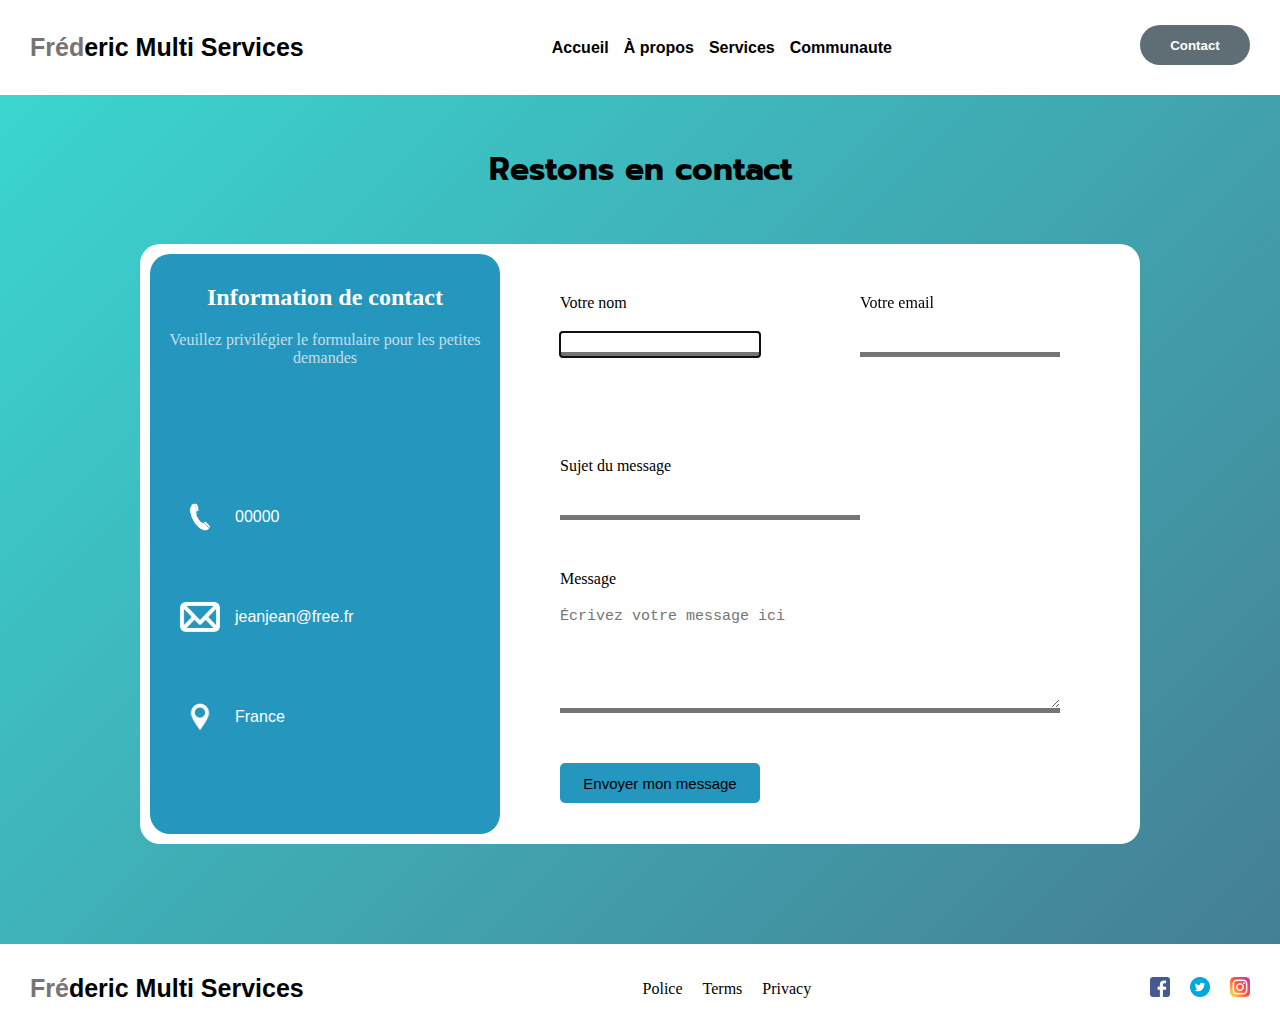
<file: contact.html>
<!DOCTYPE html>
<html lang="en">
<head>
    <meta charset="UTF-8">
    <meta name="viewport" content="width=device-width, initial-scale=1.0">
    <link rel="stylesheet" href="contact.css">
    <link rel="preconnect" href="https://fonts.googleapis.com">
    <link rel="preconnect" href="https://fonts.gstatic.com" crossorigin>
    <link href="https://fonts.googleapis.com/css2?family=IBM+Plex+Sans:ital,wght@0,100;0,200;0,300;0,400;0,500;0,600;0,700;1,100;1,200;1,300;1,400;1,500;1,600;1,700&family=Prompt:ital,wght@0,100;0,200;0,300;0,400;0,500;0,600;0,700;0,800;0,900;1,100;1,200;1,300;1,400;1,500;1,600;1,700;1,800;1,900&display=swap" rel="stylesheet">
    <title>Fréderic Multi-Services - Contact</title>
</head>
<body>
    <header>
        <div class="header__container">
            <h1><span>Fréd</span>eric Multi Services</h1>
            <ul>
                <li><a href="index.html">Accueil</a></li>
                <li><a href="#">À propos</a></li>
                <li><a href="#">Services</a></li>
                <li><a href="#">Communaute</a></li>
            </ul>
            <a href="#"><button>Contact</button></a>
        </div>
    </header>
    <main>
        <section>
            <div class="title">
                <h1>Restons en contact</h1>
            </div>
            <div class="form__container">
                <div class="form__information">
                    <div class="form__info">
                        <h2>Information de contact</h2>
                        <p>Veuillez privilégier le formulaire pour les petites demandes</p>
                    </div>
                    <div class="form__information--contact">
                        <div class="information__tel">
                            <img src="iconeTel.png" alt="Icône téléphone">
                            <p>00000</p>
                        </div>
                        <div class="information__email">
                            <img src="iconeMail.png" alt="">jeanjean@free.fr
                        </div>
                        <div class="information__lieux">
                            <img src="lieux.png" alt="Icône lieux">
                            <p>France</p>
                        </div>
                    </div>
                </div>
                    <form action="">
                        <div class="form__nomEmail">
                            <div class="form__nom">
                                <label for="nom">Votre nom</label>
                                <input type="text" name="nom" id="nom" autofocus>
                            </div>
                            <div class="form__email">
                                <label for="email">Votre email</label>
                                <input type="email" name="email"    id="email">
                            </div>
                        </div>
                        <div class="form__subject">
                            <label for="subject">Sujet du message</label>
                            <input type="text" name="subject" id="subject">
                        </div>
                        <div class="form__message">
                            <label for="message">Message</label>
                            <textarea name="message" id="message" cols="30" rows="10" placeholder="Écrivez votre message ici"></textarea>
                        </div>
                        <div class="form__submit">
                            <input type="submit" value="Envoyer mon message">
                        </div>
                    </form>
            </div>
        </section>
    </main>
    <footer>
        <div class="footer__container">
            <div class="footer__title">
                <h1><span>Fré</span>deric Multi Services</h1>
            </div>
            <div class="footer__list">
                <ul>
                    <li><a href="#">Police</a></li>
                    <li><a href="#">Terms</a></li>
                    <li><a href="#">Privacy</a></li>
                </ul>
            </div>
            <div class="footer__list--logo">
                <ul>
                    <li><a href="#"><img src="facebook.png" alt="Facebook"></a></li>
                    <li><a href="1"><img src="twitter.png" alt="Twitter"></a></li>
                    <li><a href="#"><img src="instagram.png" alt="Instagram"></a></li>
                </ul>
            </div>
        </div>
    </footer>
</body>
</html>
</file>
<file: contact.css>
*{
    margin: 0;
    padding: 0;
}
body {
    background: linear-gradient(-45deg, #425645, #2a4e3f, #486380, #3ad9d4);
    background-size: 400% 400%;
    height: 100vh;
}

header{
    padding: 20px;
    background-color: #fff;
}
.header__container{
    display: flex;
    justify-content: space-between;
    align-items: center;
    margin: 10px;
}
.header__container h1{
    font-size: 25px;
    font-family: "Inria Sans", sans-serif;
}
.header__container span{
    color: #767474;
}
.header__container ul{
    list-style-type: none;
    display: flex;
    gap: 15px;
    justify-content: flex-start
}
.header__container a{
    color: #000;
    text-decoration: none;
    font-weight: 700;
    font-family: "Maven Pro", sans-serif;
}
.header__container button{
    width: 110px;
    height: 40px;
    border-radius: 20px;
    background-color: rgb(95, 110, 116);
    border: none;
    cursor: pointer;
    margin-top: -5px;
    color: #fff;
    font-weight: 900;
}
.header__container button:hover{
    background-color: #000;
    font-size: 12px;
    transition: 0.9s;
}

section{
    display: flex;
    justify-content: center;
    align-items: center;
    flex-direction: column;
    padding-top: 50px;
}
.title h1{
    font-family: "Prompt", sans-serif;
    margin-bottom: 50px;
}
.form__container{
    width: 1000px;
    height: 600px;
    border-radius: 20px;
    background-color: #fff;
    display: flex;
}
.form__information{
    width: 350px;
    height: 580px;
    background-color: rgb(37, 150, 190);;
    border-radius: 20px;
    margin: 10px;
    color: #fff;
}
.form__info{
    margin-top: 30px;
    display: flex;
    align-items: center;
    flex-direction: column;
    justify-content: center;
    gap: 20px;
}
.form__info p{
    text-align: center;
    opacity: 0.7;
}
.form__information--contact{
    margin-top: 100px;
    display: flex;
    flex-direction: column;
}
.information__tel, .information__email, .information__lieux{
    display: flex;
    align-items: center;
    gap: 15px;
    padding: 30px;
    font-family: Arial, Helvetica, sans-serif;
}
img{
    width: 40px;
    height: 40px;
}
.form__nomEmail{
    display: flex;
    width: 100%;
    justify-content: space-around;
}
.form__nom, .form__email, .form__subject, .form__message, .form__submit{
    display: flex;
    flex-direction: column;
    margin: 50px;
    gap: 20px;
}
.form label{
    color: #d3d3d3;
}
input, textarea{
    width: 200px;
    height: 20px;
    border: none;
    background-color: transparent;
    font-size: 15px;
    border-bottom: 5px solid #767474;
}
.form__subject input{
    width: 300px;
}
textarea{
    width: 500px;
    height: 100px;
}
.form__submit input{
    background-color: rgb(37, 150, 190);
    border: none;
    height: 40px;
    width: 200px;
    border-radius: 5px;
}
.form__submit input:hover{
    cursor: pointer;
    background-color: rgb(26, 101, 129);
    transition: 1s;
}

footer{
    margin-top: 100px;
    padding: 20px;
    background-color: #fff;
}

.footer__container{
    display: flex;
    justify-content: space-between;
    align-items: center;
    margin: 10px;
}
footer h1{
    font-size: 25px;
    font-family: "Inria Sans", sans-serif;
}
footer span{
    color: #767474;
}
footer img{
    width: 20px;
    height: 20px;
}
footer a{
    text-decoration: none;
    color: #000;
}
.footer__container ul{
    display: flex;
    list-style-type: none;
    gap: 20px;
}
</file>
